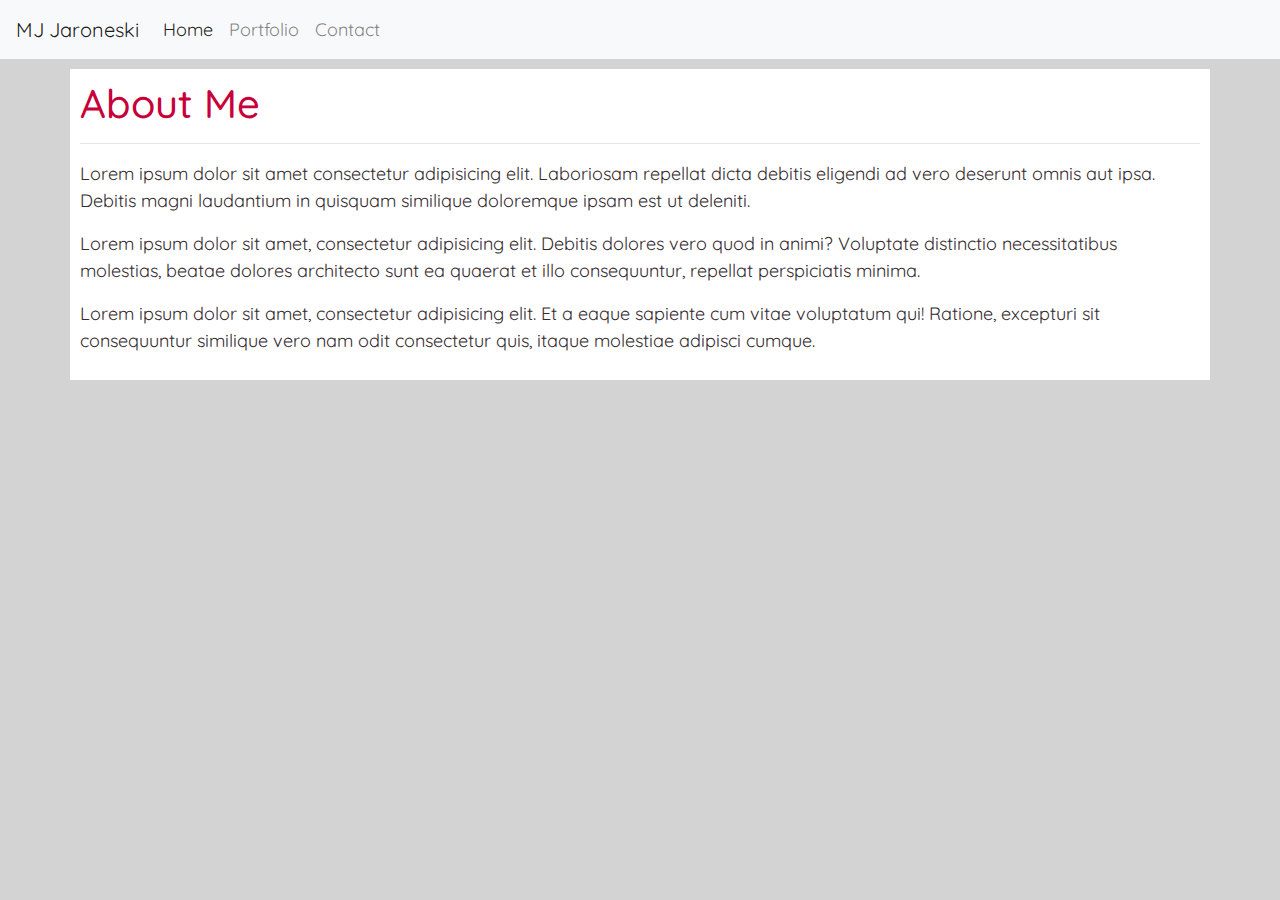
<file: index.html>
<html>
    <head>
        <title>MJ Portfolio</title>
        <link rel="stylesheet" href="https://stackpath.bootstrapcdn.com/bootstrap/4.3.1/css/bootstrap.min.css" integrity="sha384-ggOyR0iXCbMQv3Xipma34MD+dH/1fQ784/j6cY/iJTQUOhcWr7x9JvoRxT2MZw1T" crossorigin="anonymous">
        <link href="https://fonts.googleapis.com/css?family=Quicksand&display=swap" rel="stylesheet">
        <link rel=stylesheet href=style.css>

    </head>
    <body>

      <nav class="navbar navbar-expand-lg navbar-light bg-light">
              <a class="navbar-brand" href="#">MJ Jaroneski</a>
              <button class="navbar-toggler" type="button" data-toggle="collapse" data-target="#navbarNav" aria-controls="navbarNav" aria-expanded="false" aria-label="Toggle navigation">
                <span class="navbar-toggler-icon"></span>
              </button>
              <div class="collapse navbar-collapse" id="navbarNav">
                <ul class="navbar-nav">
                  <li class="nav-item active">
                    <a class="nav-link" href="index.html">Home <span class="sr-only">(current)</span></a>
                  </li>
                  <li class="nav-item">
                    <a class="nav-link" href="portfolio.html">Portfolio</a>
                  </li>
                  <li class="nav-item">
                    <a class="nav-link" href="contact.html">Contact</a>
                  </li>
                  
                </ul>
              </div>
      </nav>
                  
      <div class="container" id='main'>
        <div class="row">
          <div class="col-md-12">
          <h1>About Me</h1>
            <hr>
            <p>
            Lorem ipsum dolor sit amet consectetur adipisicing elit. Laboriosam repellat dicta debitis eligendi ad vero deserunt omnis aut ipsa. Debitis magni laudantium in quisquam similique doloremque ipsam est ut deleniti.</p>
            <p>Lorem ipsum dolor sit amet, consectetur adipisicing elit. Debitis dolores vero quod in animi? Voluptate distinctio necessitatibus molestias, beatae dolores architecto sunt ea quaerat et illo consequuntur, repellat perspiciatis minima. 
            </p>
            <p>Lorem ipsum dolor sit amet, consectetur adipisicing elit. Et a eaque sapiente cum vitae voluptatum qui! Ratione, excepturi sit consequuntur similique vero nam odit consectetur quis, itaque molestiae adipisci cumque.
            </p>
          </div>
        </div>
      </div>
        
    </body>
</html>
</file>
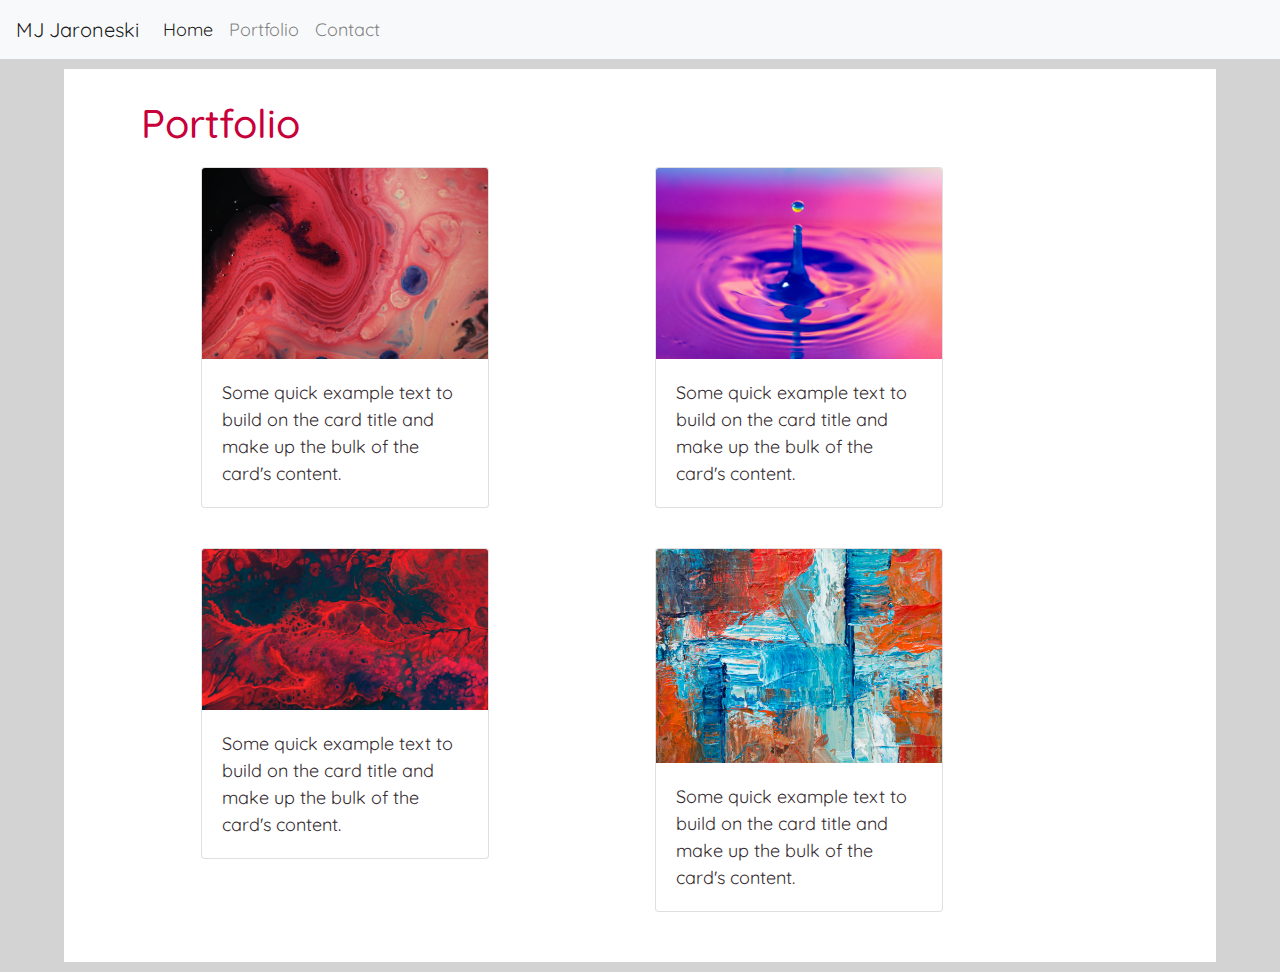
<file: portfolio.html>
<!DOCTYPE html>
<html>
    <head>
        <title>MJ Portfolio</title>
        <link rel="stylesheet" href="https://stackpath.bootstrapcdn.com/bootstrap/4.3.1/css/bootstrap.min.css" integrity="sha384-ggOyR0iXCbMQv3Xipma34MD+dH/1fQ784/j6cY/iJTQUOhcWr7x9JvoRxT2MZw1T" crossorigin="anonymous">
        <link href="https://fonts.googleapis.com/css?family=Quicksand&display=swap" rel="stylesheet">
        <link rel=stylesheet href=style.css>
        
    </head>
    <body>
        <nav class="navbar navbar-expand-lg navbar-light bg-light">
                <a class="navbar-brand" href="#">MJ Jaroneski</a>
                <button class="navbar-toggler" type="button" data-toggle="collapse" data-target="#navbarNav" aria-controls="navbarNav" aria-expanded="false" aria-label="Toggle navigation">
                    <span class="navbar-toggler-icon"></span>
                </button>
                <div class="collapse navbar-collapse" id="navbarNav">
                    <ul class="navbar-nav">
                    <li class="nav-item active">
                        <a class="nav-link" href="index.html">Home <span class="sr-only">(current)</span></a>
                    </li>
                    <li class="nav-item">
                        <a class="nav-link" href="portfolio.html">Portfolio</a>
                    </li>
                    <li class="nav-item">
                        <a class="nav-link" href="contact.html">Contact</a>
                    </li>
                    
                    </ul>
                </div>
        </nav>
     
        <div id='main' class="clearfix">
            
            
        <div class="container" id='main'>
                <div class="row">
                    <div class="col-md-12">
                      <h1>Portfolio</h1>
                        <div class="container" id='main'>
                            <div class="row">
                                <div class="col-md-6">
                                    <div class="card" style="width: 18rem;" >
                                        <img src="/img/one.jpg" class="card-img-top" alt="...">
                                        <div class="card-body">
                                        <p class="card-text">Some quick example text to build on the card title and make up the bulk of the card's content.</p>
                                        </div>
                                    </div> 
                                </div>
                                <div class="col-md-6">
                                    <div class="card" style="width: 18rem;" >
                                        <img src="/img/two.jpg" class="card-img-top" alt="...">
                                        <div class="card-body">
                                        <p class="card-text">Some quick example text to build on the card title and make up the bulk of the card's content.</p>
                                        </div>
                                    </div> 
                        </div>          
                            </div>        
                        </div>
                    </div>
                </div>
               
                <div class="container" id='main'>
                    <div class="row">
                        <div class="col-md-6">
                            <div class="card" style="width: 18rem;" >
                                <img src="/img/three.jpg" class="card-img-top" alt="...">
                                <div class="card-body">
                                <p class="card-text">Some quick example text to build on the card title and make up the bulk of the card's content.</p>
                                </div>
                            </div> 
                        </div>
                        <div class="col-md-6">
                            <div class="card" style="width: 18rem;" >
                                <img src="/img/four.jpg" class="card-img-top" alt="...">
                                <div class="card-body">
                                <p class="card-text">Some quick example text to build on the card title and make up the bulk of the card's content.</p>
                                </div>
                            </div> 
                </div>          
                    </div>        
                </div>
                                    
        </div>
                
           
        
        </div>
    
        
    </body>
</html>
</file>
